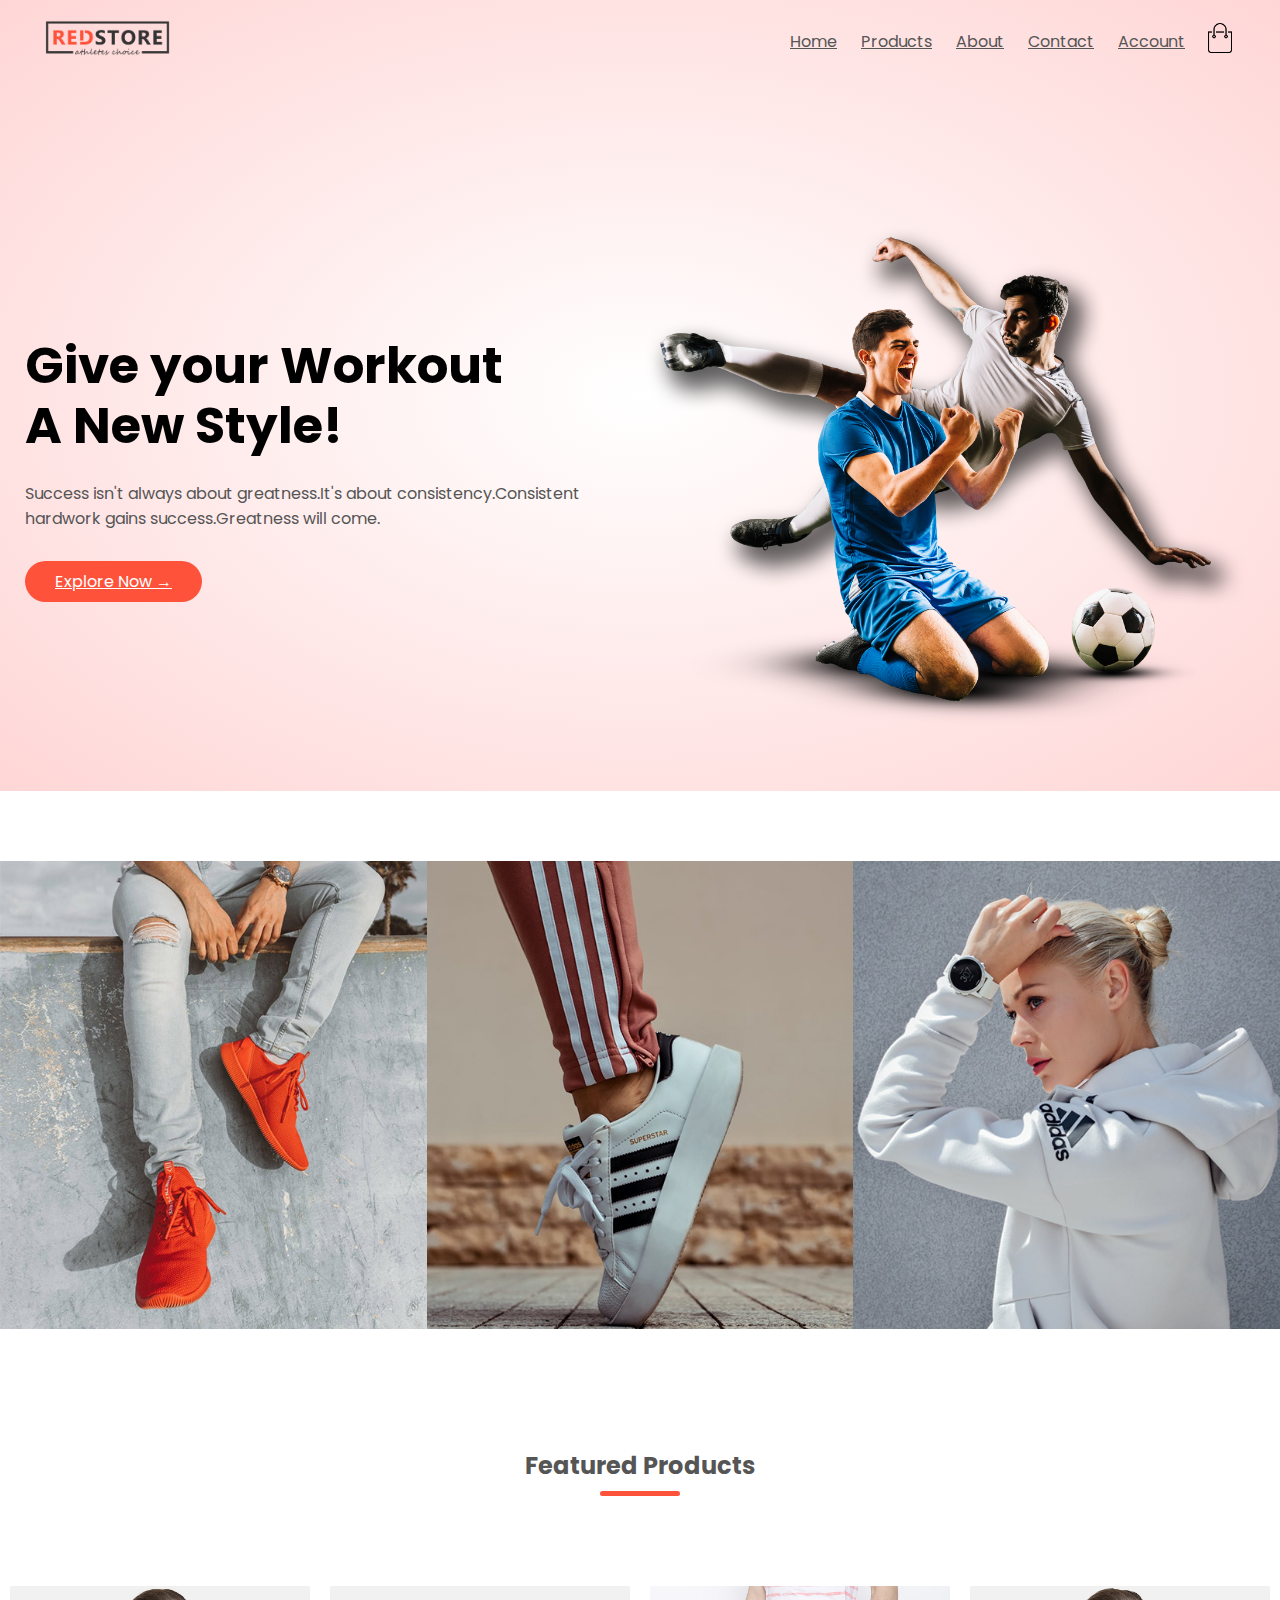
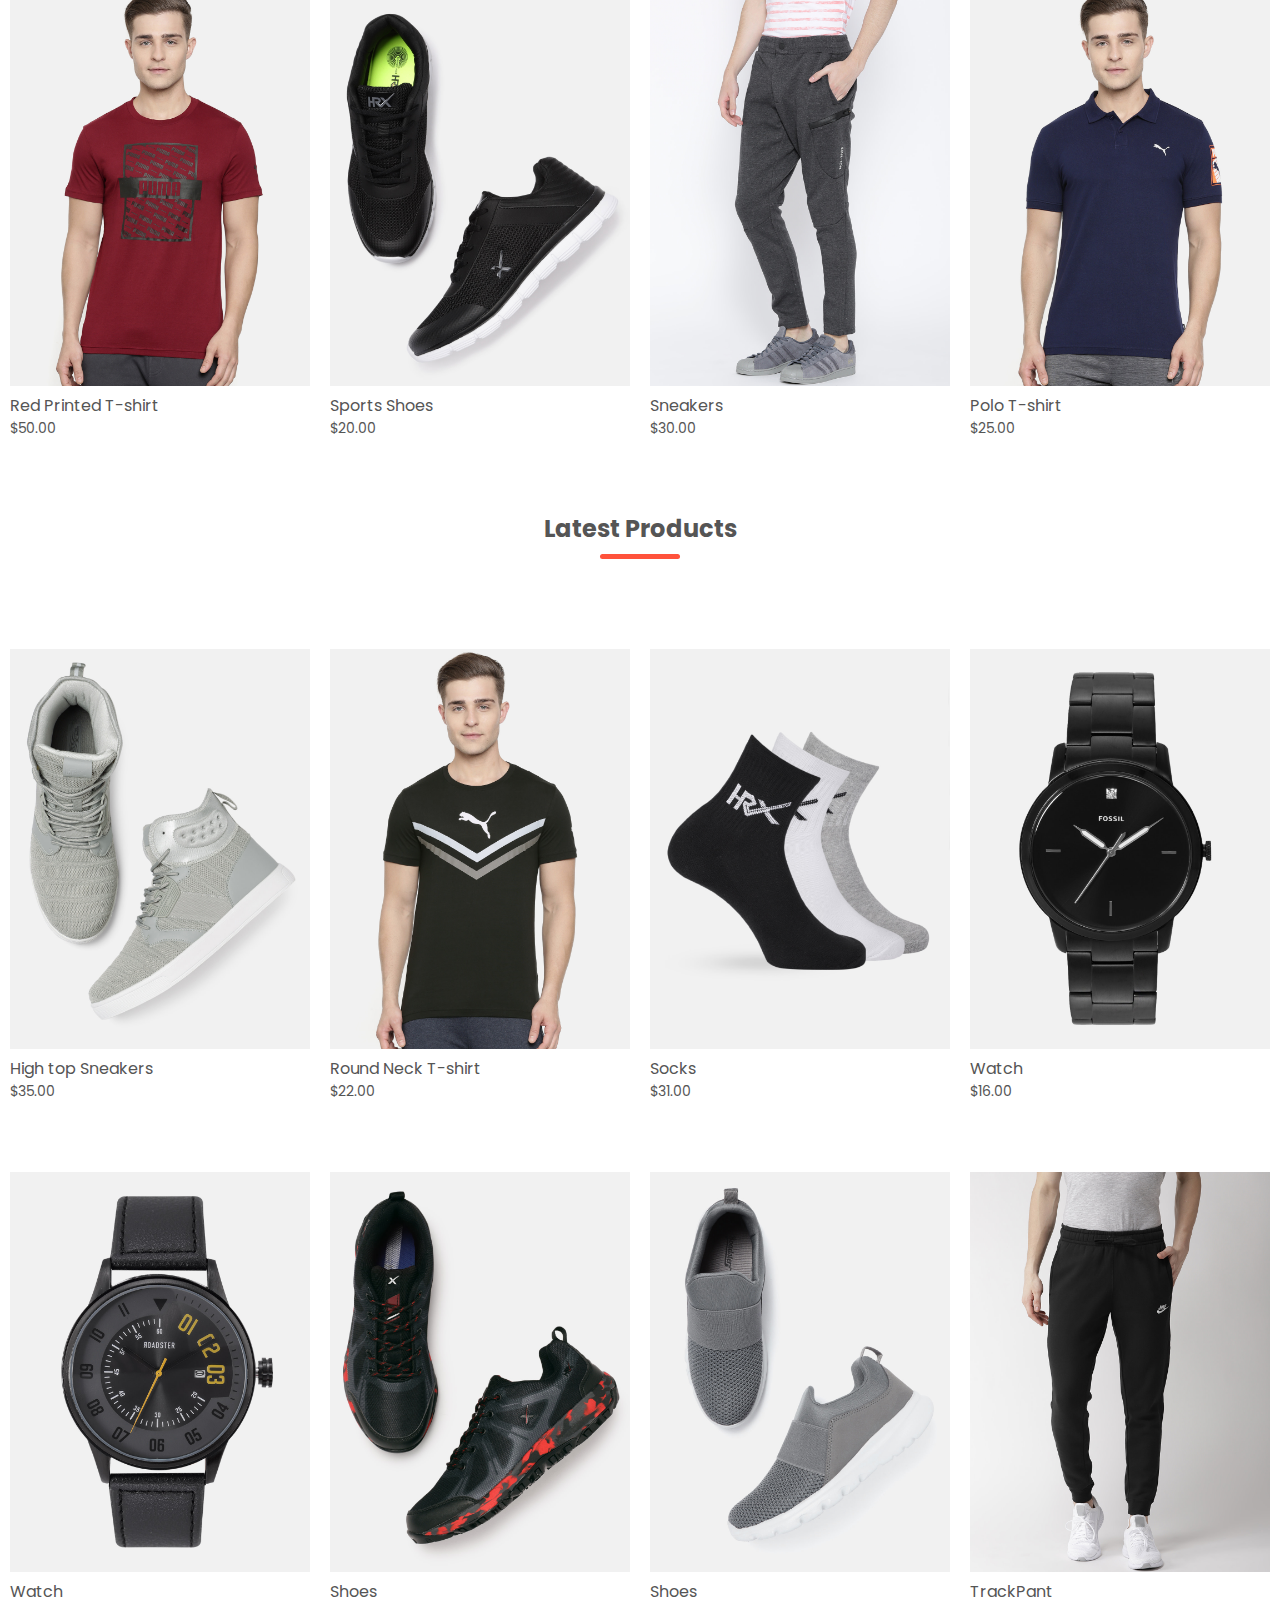
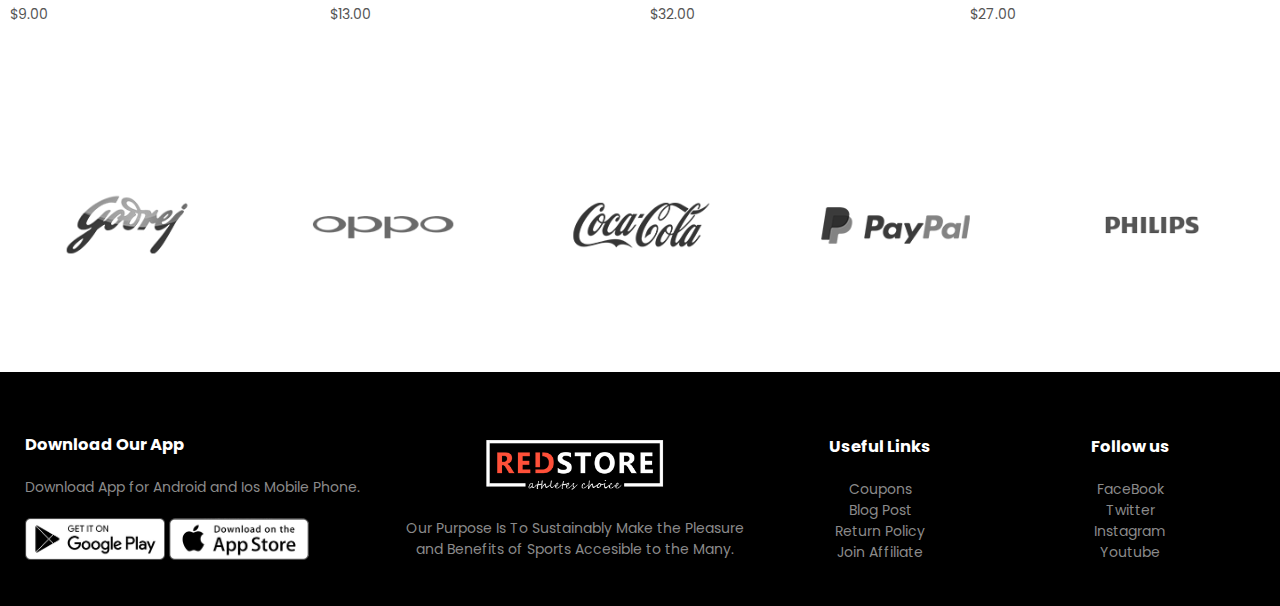
<file: index.html>
<!DOCTYPE html>
<html lang="en">
  <head>
    <meta charset="UTF-8">
    <meta name="viewport" content="width=device-width, initial-scale=1.0">
    <title>REDSTORE</title>
    <link rel="stylesheet" href="style.css">
    <link href="https://fonts.googleapis.com/css2?family=Poppins:wght@300;400;500;600;700&display=swap" rel="stylesheet">
   </head>
<body>
    <div class="header">
       <div class="container">
        <div class="navbar">
            <div class="logo">
                <a href="index.html"><img src="images/logo.png" width="125px"></a>
            </div>
            <nav>
                <ul id="MenuItems">
                    <li><a href="index.html">Home</a></li>
                    <li><a href="products.html">Products</a></li>
                    <li><a href="">About</a></li>
                    <li><a href="">Contact</a></li>
                    <li><a href="account.html">Account</a></li>
                </ul>
            </nav>
            <a href="cart.html"><img src="images/cart.png" width="30px" height="30px"></a>
            <img src="images/menu.png" class="menu-icon" onclick="menutoggle()">
         </div>
         <div class="row">
             <div class="col-2">
                <h1>Give your Workout<br>A New Style!</h1>
                <p>Success isn't always about greatness.It's about consistency.Consistent<br>hardwork gains 
                success.Greatness will come.</p>
                <a href="" class="btn">Explore Now &#8594;</a>
             </div>
             <div class="col-2">
               <img src="images/image1.png">
             </div>
         </div>
       </div>
    </div>
    <!-----featured categories----->
    <div class="categories">
        <div class="small-containers">
            <div class="row">
                <div class="col-3">
                   <img src="images/category-1.jpg" >
                </div>
                <div class="col-3">
                 <img src="images/category-2.jpg" >
                </div>
              <div class="col-3">
                 <img src="images/category-3.jpg" >
              </div>
             </div>
        </div>
    </div>
    <!-----featured products----->
    <div class="small-containers">
        <h2 class="title">Featured Products</h2>
        <div class="row">
          <div class="col-4">
               <img src="images/product-1.jpg">
               <h4>Red Printed T-shirt</h4>
               <p>$50.00</p>
          </div>
          <div class="col-4">
            <img src="images/product-2.jpg">
            <h4>Sports Shoes</h4>
            <p>$20.00</p>
          </div>
          <div class="col-4">
            <img src="images/product-3.jpg">
            <h4>Sneakers</h4>
            <p>$30.00</p>
          </div>
       <div class="col-4">
        <img src="images/product-4.jpg">
        <h4>Polo T-shirt</h4>
        <p>$25.00</p>
      </div>
        </div>
        <h2 class="title">Latest Products</h2>
        <div class="row">
            <div class="col-4">
                 <img src="images/product-5.jpg">
                 <h4>High top Sneakers</h4>
                 <p>$35.00</p>
            </div>
            <div class="col-4">
              <img src="images/product-6.jpg">
              <h4>Round Neck T-shirt</h4>
              <p>$22.00</p>
            </div>
            <div class="col-4">
              <img src="images/product-7.jpg">
              <h4>Socks</h4>
              <p>$31.00</p>
            </div>
         <div class="col-4">
          <img src="images/product-8.jpg">
          <h4>Watch</h4>
          <p>$16.00</p>
        </div>
          </div>
          <div class="row">
            <div class="col-4">
                 <img src="images/product-9.jpg">
                 <h4>Watch</h4>
                 <p>$9.00</p>
            </div>
            <div class="col-4">
              <img src="images/product-10.jpg">
              <h4>Shoes</h4>
              <p>$13.00</p>
            </div>
            <div class="col-4">
              <img src="images/product-11.jpg">
              <h4>Shoes</h4>
              <p>$32.00</p>
            </div>
         <div class="col-4">
          <img src="images/product-12.jpg">
          <h4>TrackPant</h4>
          <p>$27.00</p>
        </div>
          </div>
    </div>
<!--------brands--------->
<div class="brands">
    <div class="small-containers">
        <div class="row">
            <div class="col-5">
                <img src="images/logo-godrej.png">
            </div>
            <div class="col-5">
                <img src="images/logo-oppo.png">
            </div>
            <div class="col-5">
                <img src="images/logo-coca-cola.png">
            </div>
            <div class="col-5">
                <img src="images/logo-paypal.png">
            </div>
            <div class="col-5">
                <img src="images/logo-philips.png">
            </div>
        </div>
    </div>
</div>
<!----------footer----------->
<div class="footer">
    <div class="container">
        <div class="row">
            <div class="footer-col-1">
                <h3>Download Our App</h3>
                <p>Download App for Android and Ios Mobile Phone.</p>
                <div class="app-logo">
                    <img src="images/play-store.png">
                    <img src="images/app-store.png">
                </div>
            </div>
            <div class="footer-col-2">
                <img src="images/logo-white.png">
                <p>Our Purpose Is To Sustainably Make the Pleasure and Benefits of Sports Accesible
                    to the Many.</p>
            </div>
            <div class="footer-col-3">
                <h3>Useful Links</h3>
                <ul>
                    <li>Coupons</li>
                    <li>Blog Post</li>
                    <li>Return Policy</li>
                    <li>Join Affiliate</li>
                </ul>
            </div>
            <div class="footer-col-4">
                <h3>Follow us</h3>
                <ul>
                    <li>FaceBook</li>
                    <li>Twitter</li>
                    <li>Instagram</li>
                    <li>Youtube</li>
                </ul>
            </div>
        </div>
    </div>
</div>
<!-----js for toogle menu------->
<script>
    var MenuItems=document.getElementById("MenuItems");
    MenuItems.style.maxHeight="0px";
    function menutoggle(){
        if( MenuItems.style.maxHeight=="0px"){
            MenuItems.style.maxHeight="200px";
        }
        else{
            MenuItems.style.maxHeight="0px";
        }
    }
</script>
</body>

</html>
</file>
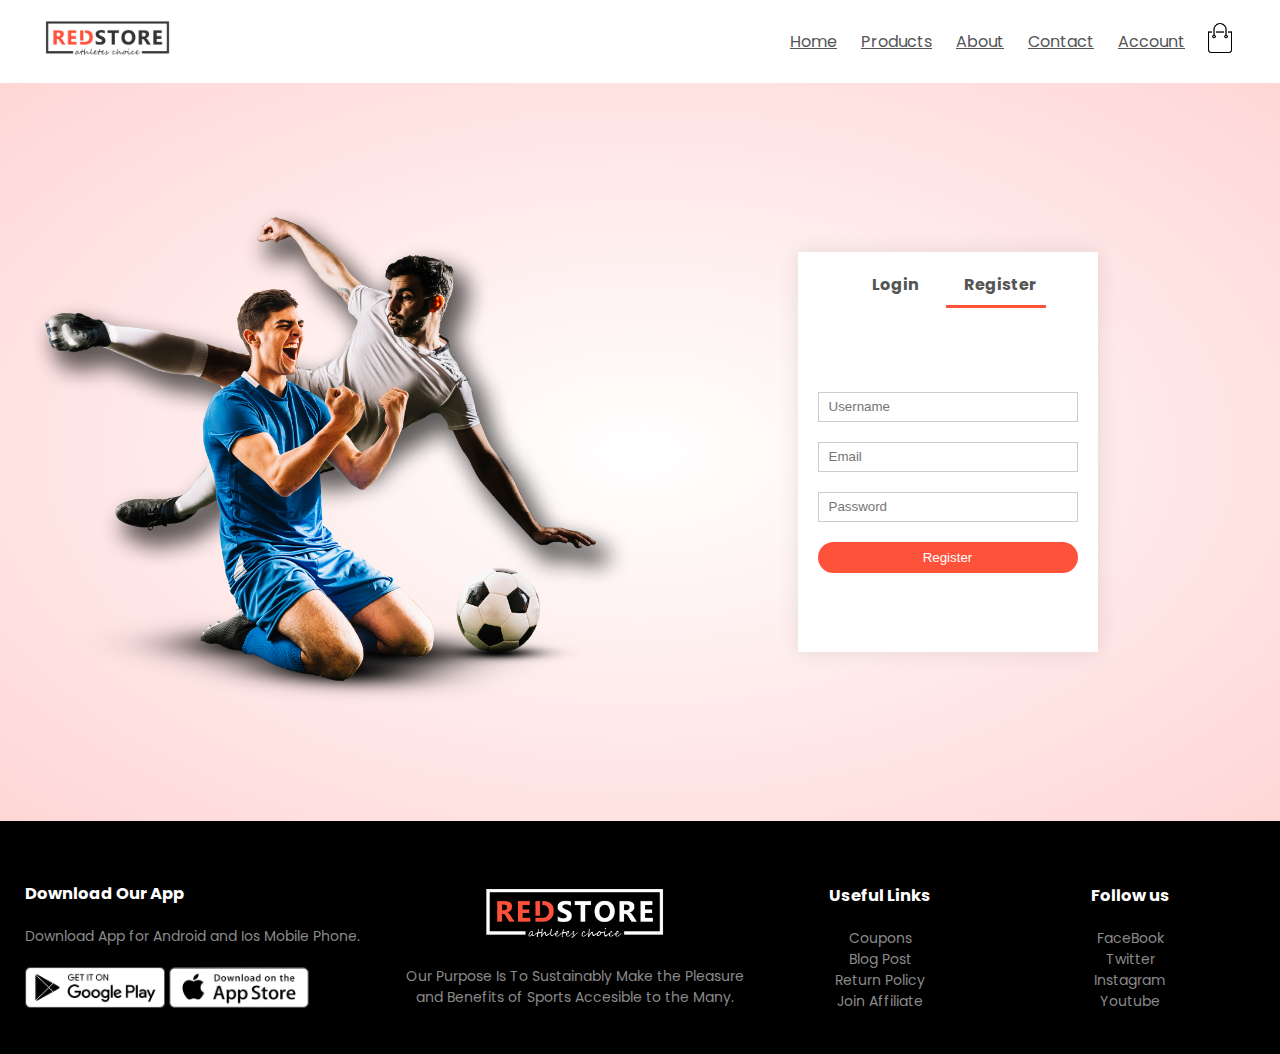
<file: account.html>
<!DOCTYPE html>
<html lang="en">
  <head>
    <meta charset="UTF-8">
    <meta name="viewport" content="width=device-width, initial-scale=1.0">
    <title>REDSTORE</title>
    <link rel="stylesheet" href="style.css">
    <link href="https://fonts.googleapis.com/css2?family=Poppins:wght@300;400;500;600;700&display=swap" rel="stylesheet">
   </head>
<body>
       <div class="container">
        <div class="navbar">
            <div class="logo">
                <a href="index.html"><img src="images/logo.png" width="125px"></a>
            </div>
            <nav>
                <ul id="MenuItems">
                    <li><a href="index.html">Home</a></li>
                    <li><a href="products.html">Products</a></li>
                    <li><a href="">About</a></li>
                    <li><a href="">Contact</a></li>
                    <li><a href="account.html">Account</a></li>
                </ul>
            </nav>
            <a href="cart.html"><img src="images/cart.png" width="30px" height="30px"></a>
            <img src="images/menu.png" class="menu-icon" onclick="menutoggle()">
         </div>
       </div>
       <!----account page---->
       <div class="account-page">
           <div class="container">
               <div class="row">
                   <div class="col-2">
                       <img src="images/image1.png" width="100%">
                   </div>
                   <div class="col-2">
                    <div class="form-container">
                        <div class="form-btn">
                            <span onclick="login()">Login</span>
                            <span onclick="register()">Register</span>
                            <hr id="indicator">
                        </div>
                        <form id="loginform">
                          <input type="text" placeholder="Username">
                          <input type="password" placeholder="Password">
                          <button type="submit" class="btn">Login</button>
                          <a href="">Forget Password</a>
                        </form>
                        <form id="regform">
                            <input type="text" placeholder="Username">
                            <input type="email" placeholder="Email">
                            <input type="password" placeholder="Password">
                            <button type="submit" class="btn">Register</button>
                          </form>
                    </div>
                </div>
               </div>
           </div>
       </div>
       
<!----------footer----------->
<div class="footer">
    <div class="container">
        <div class="row">
            <div class="footer-col-1">
                <h3>Download Our App</h3>
                <p>Download App for Android and Ios Mobile Phone.</p>
                <div class="app-logo">
                    <img src="images/play-store.png">
                    <img src="images/app-store.png">
                </div>
            </div>
            <div class="footer-col-2">
                <img src="images/logo-white.png">
                <p>Our Purpose Is To Sustainably Make the Pleasure and Benefits of Sports Accesible
                    to the Many.</p>
            </div>
            <div class="footer-col-3">
                <h3>Useful Links</h3>
                <ul>
                    <li>Coupons</li>
                    <li>Blog Post</li>
                    <li>Return Policy</li>
                    <li>Join Affiliate</li>
                </ul>
            </div>
            <div class="footer-col-4">
                <h3>Follow us</h3>
                <ul>
                    <li>FaceBook</li>
                    <li>Twitter</li>
                    <li>Instagram</li>
                    <li>Youtube</li>
                </ul>
            </div>
        </div>
    </div>
</div>
<!-----js for toogle menu------->
<script>
    var MenuItems=document.getElementById("MenuItems");
    MenuItems.style.maxHeight="0px";
    function menutoggle(){
        if( MenuItems.style.maxHeight=="0px"){
            MenuItems.style.maxHeight="200px";
        }
        else{
            MenuItems.style.maxHeight="0px";
        }
    }
</script>
<!-----js for login form------->
<script>
    var loginform=document.getElementById("loginform");
    var regform=document.getElementById("regform");
    
    function register(){
        regform.style.transform="translateX(0px)";
        loginform.style.transform="translateX(0px)";
        indicator.style.transform="translateX(100px)";
    }
    function login(){
        regform.style.transform="translateX(300px)";
        loginform.style.transform="translateX(300px)";
        indicator.style.transform="translateX(0px)";
    }
</script>
</body>

</html>
</file>
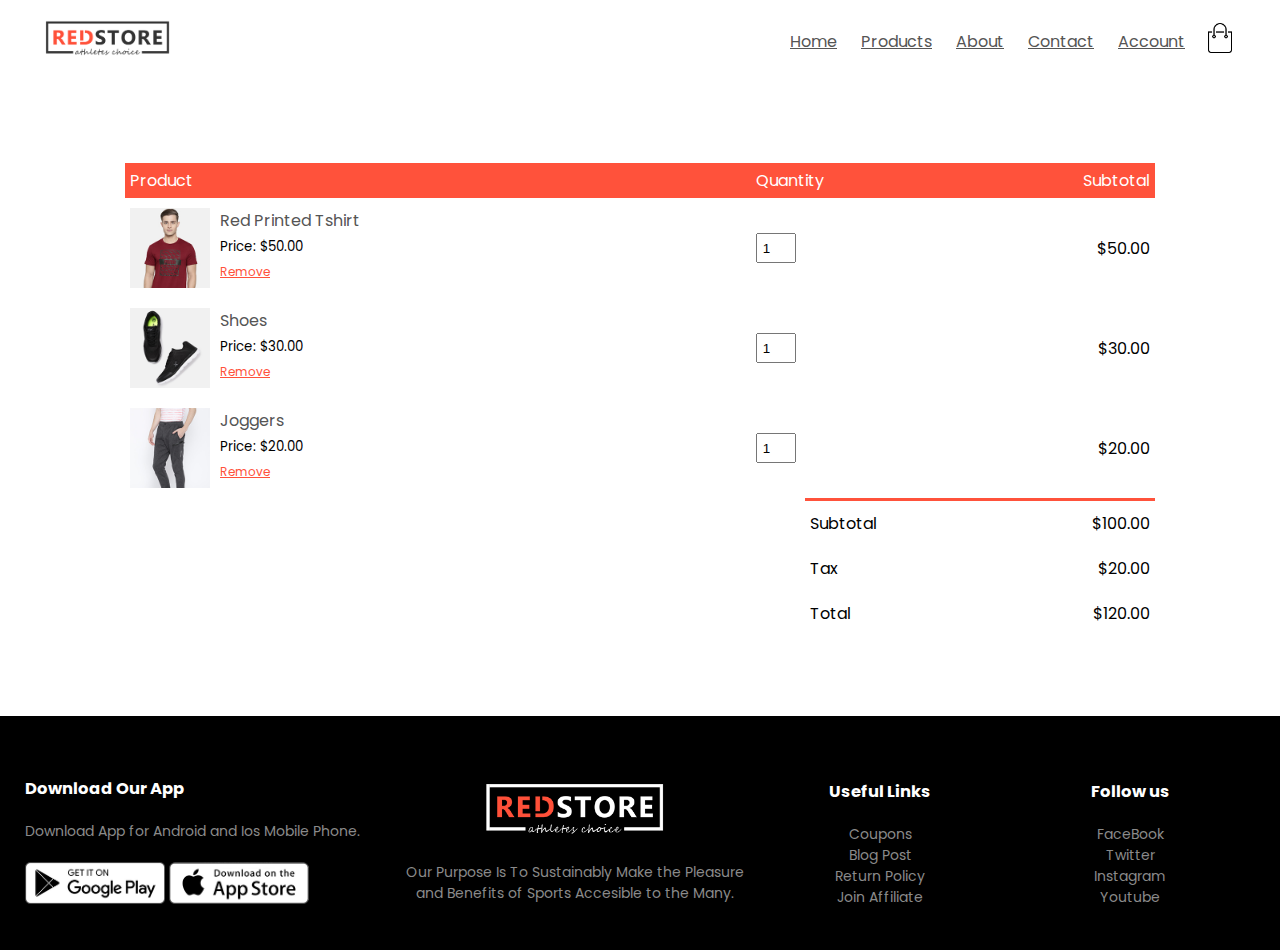
<file: cart.html>
<!DOCTYPE html>
<html lang="en">
  <head>
    <meta charset="UTF-8">
    <meta name="viewport" content="width=device-width, initial-scale=1.0">
    <title>REDSTORE</title>
    <link rel="stylesheet" href="style.css">
    <link href="https://fonts.googleapis.com/css2?family=Poppins:wght@300;400;500;600;700&display=swap" rel="stylesheet">
   </head>
<body>
       <div class="container">
        <div class="navbar">
            <div class="logo">
                <a href="index.html"><img src="images/logo.png" width="125px"></a>
            </div>
            <nav>
                <ul id="MenuItems">
                    <li><a href="index.html">Home</a></li>
                    <li><a href="products.html">Products</a></li>
                    <li><a href="">About</a></li>
                    <li><a href="">Contact</a></li>
                    <li><a href="account.html">Account</a></li>
                </ul>
            </nav>
            <a href="cart.html"><img src="images/cart.png" width="30px" height="30px"></a>
            <img src="images/menu.png" class="menu-icon" onclick="menutoggle()">
         </div>
       </div>
       <!---cart item details--->
       <div class="small-container cart-page">
           <table>
               <tr>
                   <th>Product</th>
                   <th>Quantity</th>
                   <th>Subtotal</th>
               </tr>
               <tr>
                   <td>
                       <div class="cart-info">
                           <img src="images/buy-1.jpg">
                           <div>
                               <p>Red Printed Tshirt</p>
                               <small>Price: $50.00</small>
                               <br>
                               <a href="">Remove</a>
                           </div>
                       </div>
                   </td>
                   <td><input type="number" value="1"></td>
                   <td>$50.00</td>
               </tr>
               <tr>
                <td>
                    <div class="cart-info">
                        <img src="images/buy-2.jpg">
                        <div>
                            <p>Shoes</p>
                            <small>Price: $30.00</small>
                            <br>
                            <a href="">Remove</a>
                        </div>
                    </div>
                </td>
                <td><input type="number" value="1"></td>
                <td>$30.00</td>
            </tr>
            <tr>
                <td>
                    <div class="cart-info">
                        <img src="images/buy-3.jpg">
                        <div>
                            <p>Joggers</p>
                            <small>Price: $20.00</small>
                            <br>
                            <a href="">Remove</a>
                        </div>
                    </div>
                </td>
                <td><input type="number" value="1"></td>
                <td>$20.00</td>
            </tr>
           </table>
           <div class="total-price">
               <table>
                   <tr>
                       <td>Subtotal</td>
                       <td>$100.00</td>
                   </tr>
                   <tr>
                    <td>Tax</td>
                    <td>$20.00</td>
                </tr>
                <tr>
                    <td>Total</td>
                    <td>$120.00</td>
                </tr>
               </table>
           </div>
       </div>
<!----------footer----------->
<div class="footer">
    <div class="container">
        <div class="row">
            <div class="footer-col-1">
                <h3>Download Our App</h3>
                <p>Download App for Android and Ios Mobile Phone.</p>
                <div class="app-logo">
                    <img src="images/play-store.png">
                    <img src="images/app-store.png">
                </div>
            </div>
            <div class="footer-col-2">
                <img src="images/logo-white.png">
                <p>Our Purpose Is To Sustainably Make the Pleasure and Benefits of Sports Accesible
                    to the Many.</p>
            </div>
            <div class="footer-col-3">
                <h3>Useful Links</h3>
                <ul>
                    <li>Coupons</li>
                    <li>Blog Post</li>
                    <li>Return Policy</li>
                    <li>Join Affiliate</li>
                </ul>
            </div>
            <div class="footer-col-4">
                <h3>Follow us</h3>
                <ul>
                    <li>FaceBook</li>
                    <li>Twitter</li>
                    <li>Instagram</li>
                    <li>Youtube</li>
                </ul>
            </div>
        </div>
    </div>
</div>
<!-----js for toogle menu------->
<script>
    var MenuItems=document.getElementById("MenuItems");
    MenuItems.style.maxHeight="0px";
    function menutoggle(){
        if( MenuItems.style.maxHeight=="0px"){
            MenuItems.style.maxHeight="200px";
        }
        else{
            MenuItems.style.maxHeight="0px";
        }
    }
</script>
</body>

</html>
</file>
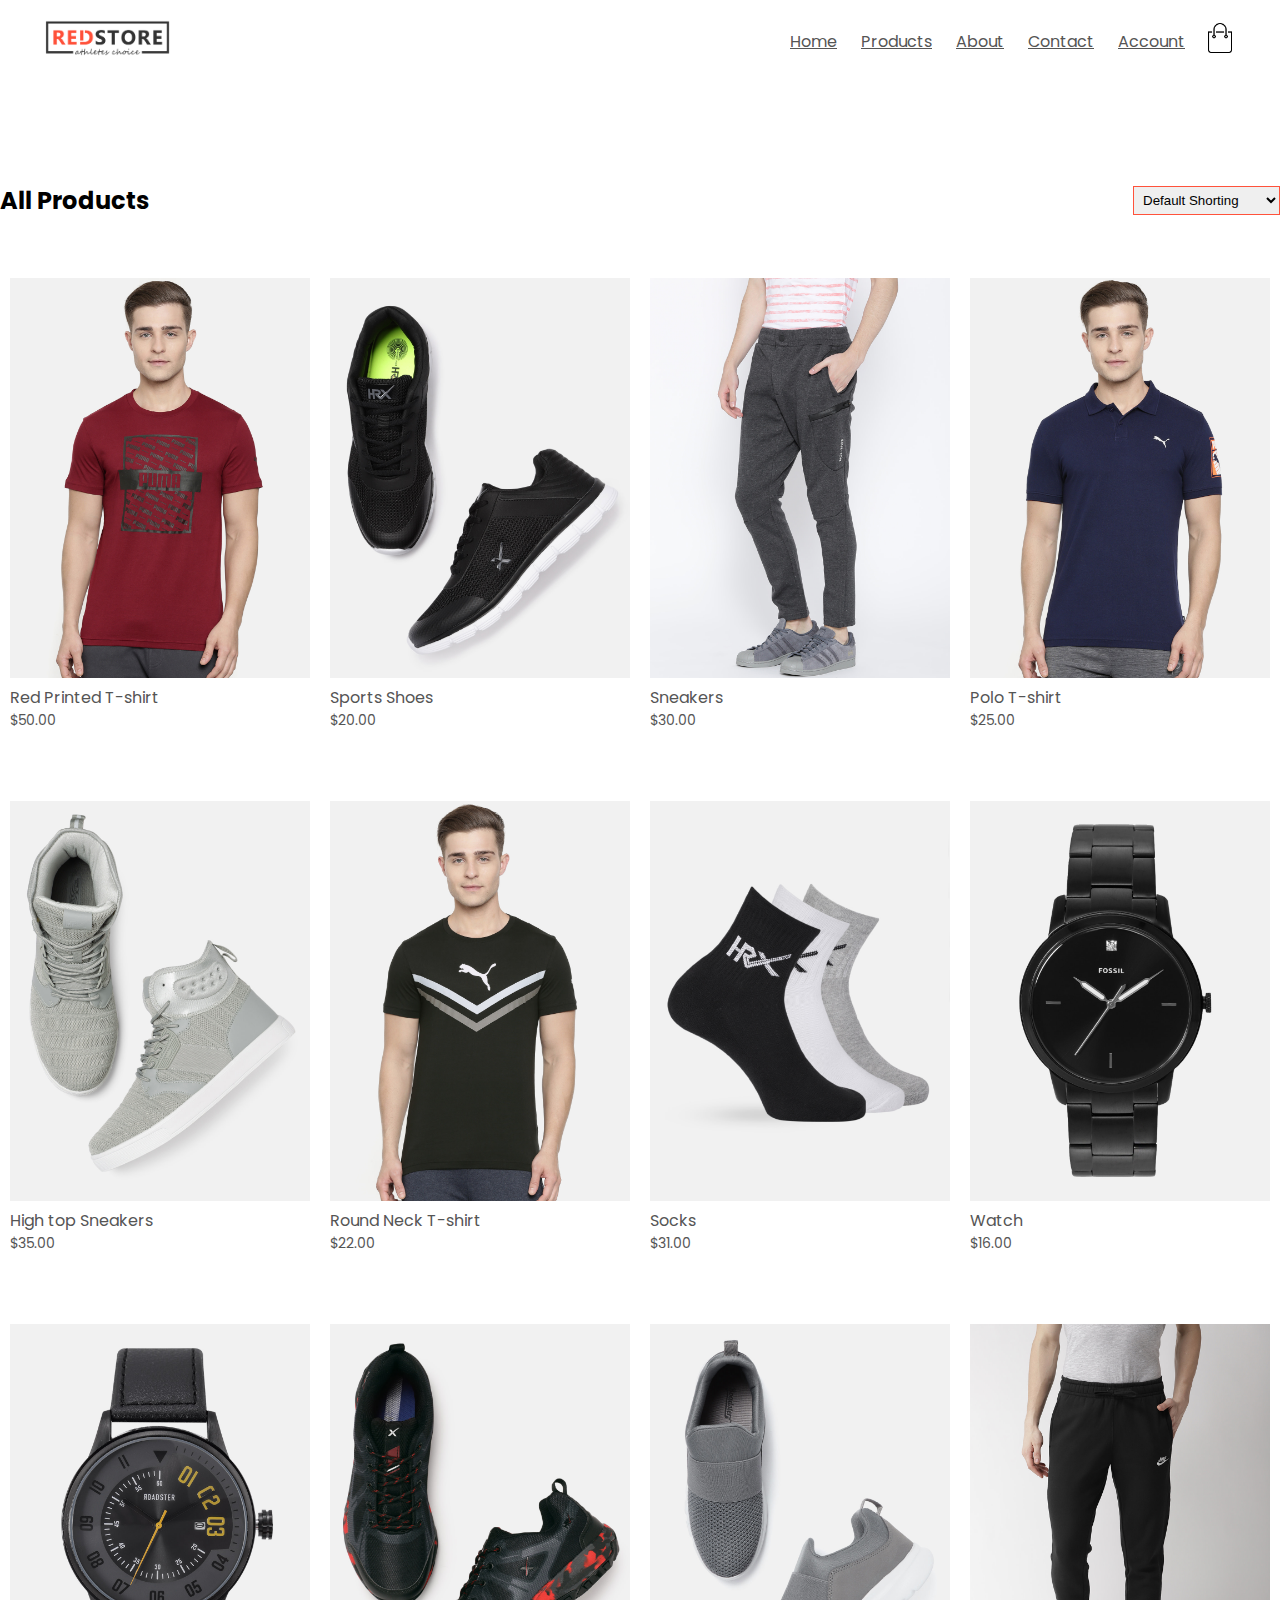
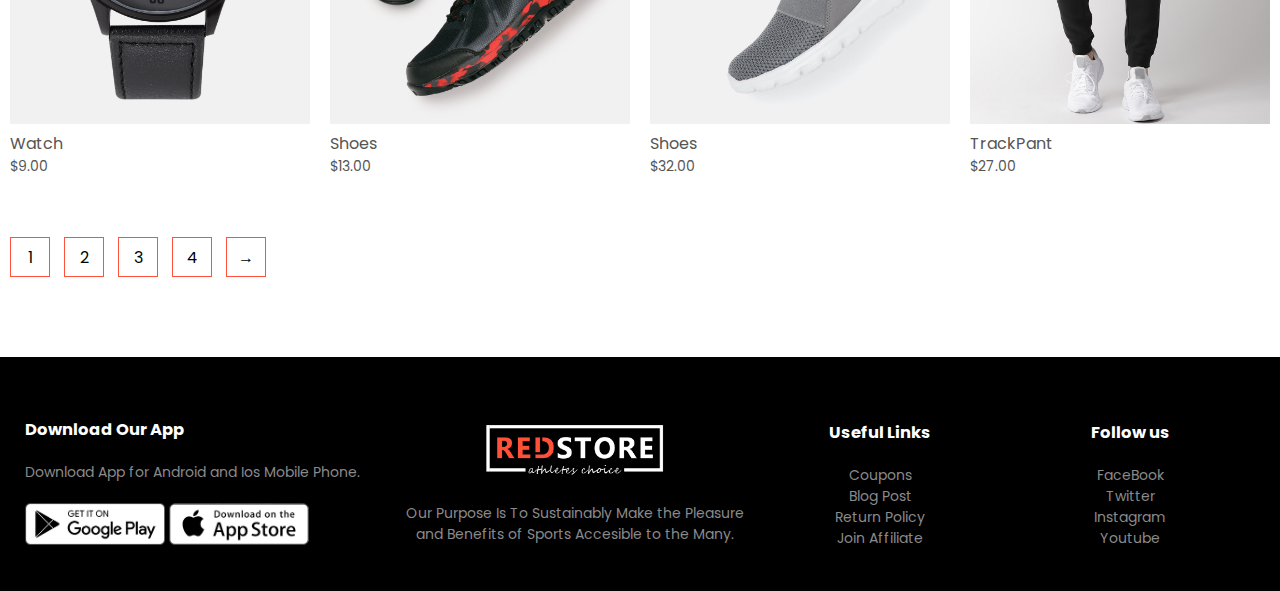
<file: products.html>
<!DOCTYPE html>
<html lang="en">
  <head>
    <meta charset="UTF-8">
    <meta name="viewport" content="width=device-width, initial-scale=1.0">
    <title>All Products - REDSTORE</title>
    <link rel="stylesheet" href="style.css">
    <link href="https://fonts.googleapis.com/css2?family=Poppins:wght@300;400;500;600;700&display=swap" rel="stylesheet">
   </head>
<body>
       <div class="container">
        <div class="navbar">
            <div class="logo">
              <a href="index.html"><img src="images/logo.png" width="125px"></a>
            </div>
            <nav>
                <ul id="MenuItems">
                    <li><a href="index.html">Home</a></li>
                    <li><a href="products.html">Products</a></li>
                    <li><a href="">About</a></li>
                    <li><a href="">Contact</a></li>
                    <li><a href="account.html">Account</a></li>
                </ul>
            </nav>
            <a href="cart.html"><img src="images/cart.png" width="30px" height="30px"></a>
            <img src="images/menu.png" class="menu-icon" onclick="menutoggle()">
         </div>
       </div>
    
    <div class="small-containers">
        <div class="row row-2">
            <h2>All Products</h2>
            <select>
                <option>Default Shorting</option>
                <option>Short By Price</option>
                <option>Short By Popularity</option>
                <option>Short By Rating</option>
                <option>Short By Sale</option>
            </select>
        </div>
        <div class="row">
          <div class="col-4">
               <img src="images/product-1.jpg">
               <h4>Red Printed T-shirt</h4>
               <p>$50.00</p>
          </div>
          <div class="col-4">
            <img src="images/product-2.jpg">
            <h4>Sports Shoes</h4>
            <p>$20.00</p>
          </div>
          <div class="col-4">
            <img src="images/product-3.jpg">
            <h4>Sneakers</h4>
            <p>$30.00</p>
          </div>
       <div class="col-4">
        <img src="images/product-4.jpg">
        <h4>Polo T-shirt</h4>
        <p>$25.00</p>
      </div>
        </div>
        <div class="row">
            <div class="col-4">
                 <img src="images/product-5.jpg">
                 <h4>High top Sneakers</h4>
                 <p>$35.00</p>
            </div>
            <div class="col-4">
              <img src="images/product-6.jpg">
              <h4>Round Neck T-shirt</h4>
              <p>$22.00</p>
            </div>
            <div class="col-4">
              <img src="images/product-7.jpg">
              <h4>Socks</h4>
              <p>$31.00</p>
            </div>
         <div class="col-4">
          <img src="images/product-8.jpg">
          <h4>Watch</h4>
          <p>$16.00</p>
        </div>
          </div>
          <div class="row">
            <div class="col-4">
                 <img src="images/product-9.jpg">
                 <h4>Watch</h4>
                 <p>$9.00</p>
            </div>
            <div class="col-4">
              <img src="images/product-10.jpg">
              <h4>Shoes</h4>
              <p>$13.00</p>
            </div>
            <div class="col-4">
              <img src="images/product-11.jpg">
              <h4>Shoes</h4>
              <p>$32.00</p>
            </div>
         <div class="col-4">
          <img src="images/product-12.jpg">
          <h4>TrackPant</h4>
          <p>$27.00</p>
        </div>
          </div>
    <div class="page-btn">
        <span>1</span>
        <span>2</span>
        <span>3</span>
        <span>4</span>
        <span>&#8594;</span>
    </div>
    </div> 
<!----------footer----------->
<div class="footer">
    <div class="container">
        <div class="row">
            <div class="footer-col-1">
                <h3>Download Our App</h3>
                <p>Download App for Android and Ios Mobile Phone.</p>
                <div class="app-logo">
                    <img src="images/play-store.png">
                    <img src="images/app-store.png">
                </div>
            </div>
            <div class="footer-col-2">
                <img src="images/logo-white.png">
                <p>Our Purpose Is To Sustainably Make the Pleasure and Benefits of Sports Accesible
                    to the Many.</p>
            </div>
            <div class="footer-col-3">
                <h3>Useful Links</h3>
                <ul>
                    <li>Coupons</li>
                    <li>Blog Post</li>
                    <li>Return Policy</li>
                    <li>Join Affiliate</li>
                </ul>
            </div>
            <div class="footer-col-4">
                <h3>Follow us</h3>
                <ul>
                    <li>FaceBook</li>
                    <li>Twitter</li>
                    <li>Instagram</li>
                    <li>Youtube</li>
                </ul>
            </div>
        </div>
    </div>
</div>
<!-----js for toogle menu------->
<script>
    var MenuItems=document.getElementById("MenuItems");
    MenuItems.style.maxHeight="0px";
    function menutoggle(){
        if( MenuItems.style.maxHeight=="0px"){
            MenuItems.style.maxHeight="200px";
        }
        else{
            MenuItems.style.maxHeight="0px";
        }
    }
</script>
</body>

</html>
</file>
<file: style.css>
*{
margin: 0;
padding: 0;
box-sizing: border-box;
}
body{
    font-family: 'Poppins', sans-serif;
}
.navbar{
    display: flex;
    align-items: center;
    padding: 20px;
}
nav{
    flex: 1;
    text-align: right;
}
nav ul{
    display: inline-block;
    list-style-type: none;
}
nav ul li{
    display: inline-block;
    margin-right: 20px;
} 
a{
    text-decoration: underline;
    color: #555;
}
p{
    color: #555;
}
.container{
    max-width: 1300px;
    margin: auto;
    padding-left: 25px;
    padding-right: 25px;
}
.row{
    display: flex;
    align-items: center;
    flex-wrap: wrap;
    justify-content: space-around;
}
.col-2{
    flex-basis: 50%;
    min-width: 300px;
}
.col-2 img{
    max-width: 100%;
    padding:50px 0;
}
.col-2 h1{
    font-size: 50px;
    line-height: 60px;
    margin: 25px 0;
}
.btn{
    display: inline-block;
    background: #ff523b;
    color: #fff;
    padding: 8px 30px;
    margin: 30px 0;
    border-radius: 30px;
    transition: background 0.5s;
}
.btn:hover{
    background: #563434;
}
.header{
    background: radial-gradient(#fff,#ffd6d6);
}
.header .row{
    margin-top: 70px;
}
.categories{
    margin: 70px 0;
}
.col-3{
    flex: 30%;
    min-width:250px;
    margin-bottom: 30px;
}
.col-3 img{
    width: 100%;
}
.small-container{
    max-width: 1080px;
    margin:auto;
    padding-left: 25px;
    padding-right: 25px;
}
.col-4{
    flex-basis:25%;
    padding:10px;
    min-width: 200px;
    margin-bottom: 50px;
    transition: transform 0.5s;
}
.col-4 img{
    width: 100%;
}
.title{
    text-align: center;
    margin: 0 auto 80px;
    position:relative;
    line-height: 60px;
    color: #555;
}
.title::after{
    content: '';
    background: #ff523b;
    width:80px;
    height: 5px;
    border-radius: 5px;
    position: absolute;
    bottom: 0;
    left: 50%;
    transform: translateX(-50%);
}
h4{
    color: #555;
    font-weight: normal;
}
.col-4 p{
font-size: 14px;
}
.col-4:hover{
    transform: translateY(-5px);
}
/*-------brands--------*/
.brands{
    margin: 100px auto;
}
.col-5{
    width: 160px;
}
.col-5 img{
    width: 100%;
    cursor: pointer;
    filter: grayscale(100%);
}
.col-5 img:hover{
    filter: grayscale(0);
}
/*-----footer-----*/
.footer{
    background: #000;
    color: #8a8a8a;
    font-size: 14px;
    padding: 60px 0 20px;
}
.footer p{
    color: #8a8a8a;
}
.footer h3{
    color: #fff;
    margin-bottom: 20px;
}
.footer-col-1, .footer-col-2, .footer-col-3,.footer-col-4{
    min-width: 250px;
    margin-bottom: 20px;
}
.footer-col-1{
    flex-basis: 30%;
}
.footer-col-2{
    flex:1;
    text-align: center;
}
.footer-col-2 img{
    width:180px;
    margin-bottom: 20px;
}
.footer-col-3, .footer-col-4{
    flex-basis: 12%;
    text-align: center;
}
ul{
    list-style-type: none;
}
.app-logo{
    margin-top: 20px;
}
.app-logo img{
     width: 140px;
}
.menu-icon{
    width: 28px;
    margin-left: 20px;
    display: none;
}
/*--------media query ---------*/
@media only screen and (max-width:800px){
    nav ul{
        position: absolute;
        top: 70px;
        left: 0;
        background: #333;
        width: 100%;
        overflow: hidden;
        transition: max-height 0.5s;
    }
    nav ul li{
        display: block;
        margin-right: 50px;
        margin-top: 10px;
        margin-bottom: 10px;
    }
    nav ul li a{
        color: #fff;
    }
    .menu-icon{
        display: block;
        cursor: pointer;
    }
}
/*--------all products page ------*/
.row-2{
    justify-content: space-between;
    margin: 100px auto 50px;
}
select{
    border: 1px solid #ff523b;
    padding: 5px;
}
select:focus{
    outline: none;
}
.page-btn{
    margin: 0 auto 80px;
}
.page-btn span{
    display: inline-block;
    border: 1px solid #ff523b;
    margin-left: 10px;
    width: 40px;
    height: 40px;
    text-align: center;
    line-height: 40px;
    cursor: pointer;
}
.page-btn span:hover{
    background: #ff523b;
    color: #fff;
}
/*--------cart page ------*/
.cart-page{
    margin:80px auto;
}
table{
    width:100%;
    border-collapse:collapse;
}
.cart-info{
    display: flex;
    flex-wrap: wrap;
}
th{
    text-align: left;
    padding: 5px;
    color: #fff;
    background: #ff523b;
    font-weight: normal;
}
td{
    padding: 10px 5px;
}
td input{
    width: 40px;
    height: 30px;
    padding: 5px;
}
td a{
    color: #ff523b;
    font-size: 12px;
}
td img{
    width: 80px;
    height: 80px;
    margin-right:10px;
}
.total-price{
    display: flex;
    justify-content: flex-end;
}
.total-price table{
    border-top: 3px solid #ff523b;
    width: 100%;
    max-width: 350px;
}
td:last-child{
    text-align: right;
}
th:last-child{
    text-align: right;
}
/*------account-page-------*/
.account-page{
    background: radial-gradient(#fff,#ffd6d6);
    padding: 50px 0;
}
.form-container{
    background: #fff;
    width: 300px;
    height: 400px;
    position: relative;
    text-align: center;
    padding: 20px 0;
    margin: auto;
    box-shadow: 0 0 20px 0px rgba(0, 0, 0, 0.1);
    overflow: hidden;
}
.form-container span{
    font-weight: bold;
    padding: 0 10px;
    color: #555;
    cursor: pointer;
    width: 100px;
    display: inline-block;
}
.form-btn{
    display: inline-block;
}
.form-container form{
    max-width: 300px;
    padding: 0 20px;
    position: absolute;
    top: 130px;
    transition: transform 1s;
}
form input{
    width: 100%;
    height: 30px;
    margin: 10px 0;
    padding: 0 10px;
    border: 1px solid #ccc;
}
form .btn{
    width: 100%;
    border: none;
    cursor: pointer;
    margin: 10px 0;
}
form .btn:focus{
    outline: none;
}
#loginform{
    left: -300px;
}
#regform{
left: 0;
}
form a{
    font-size: 12px;
}
#indicator{
    width: 100px;
    border: none;
    background: #ff523b;
    height: 3px;
    margin-top: 8px;
    transform: translateX(100px);
    transition: transform 1s;
}

/*------media query for menu -------*/
@media only screen and (max-width:600px){
    .row{
        text-align: center;
    }
    .col-2,.col-3,.col-4{
        flex-basis: 100%;
    }
}
</file>
